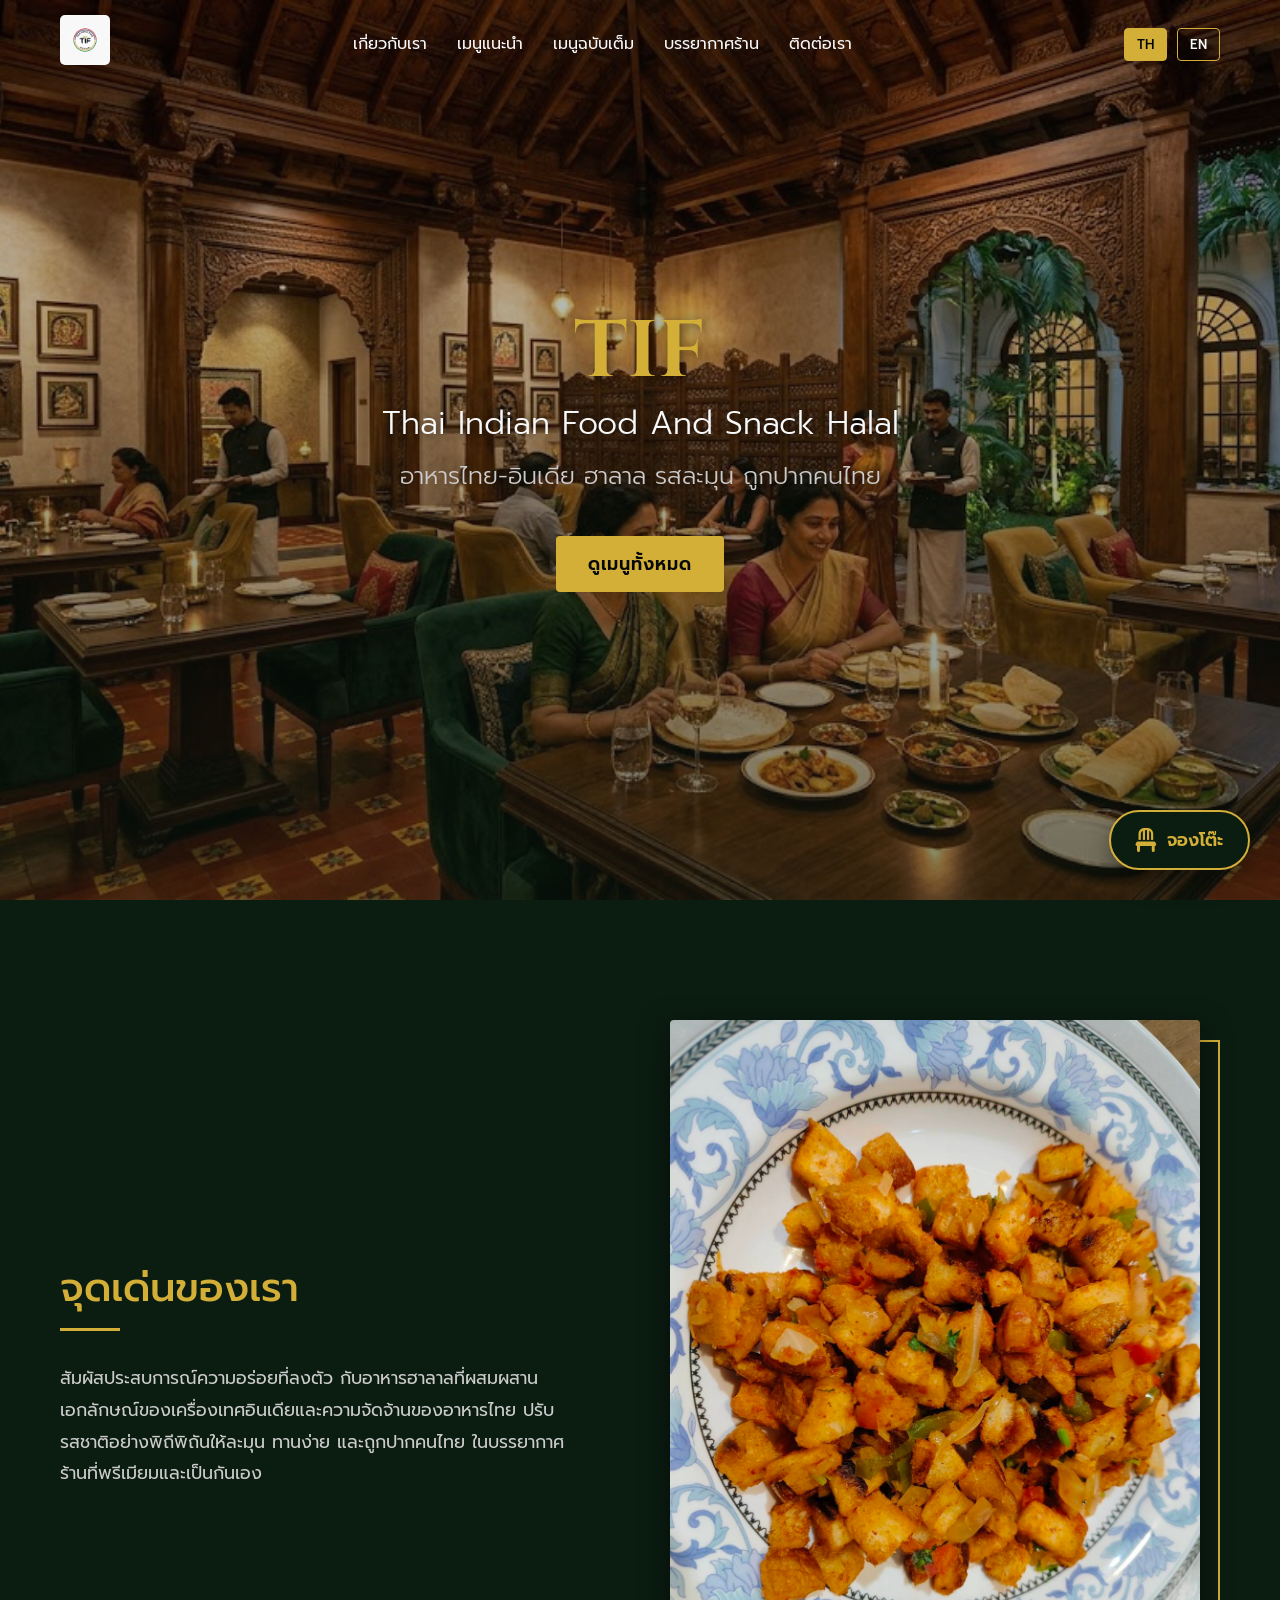
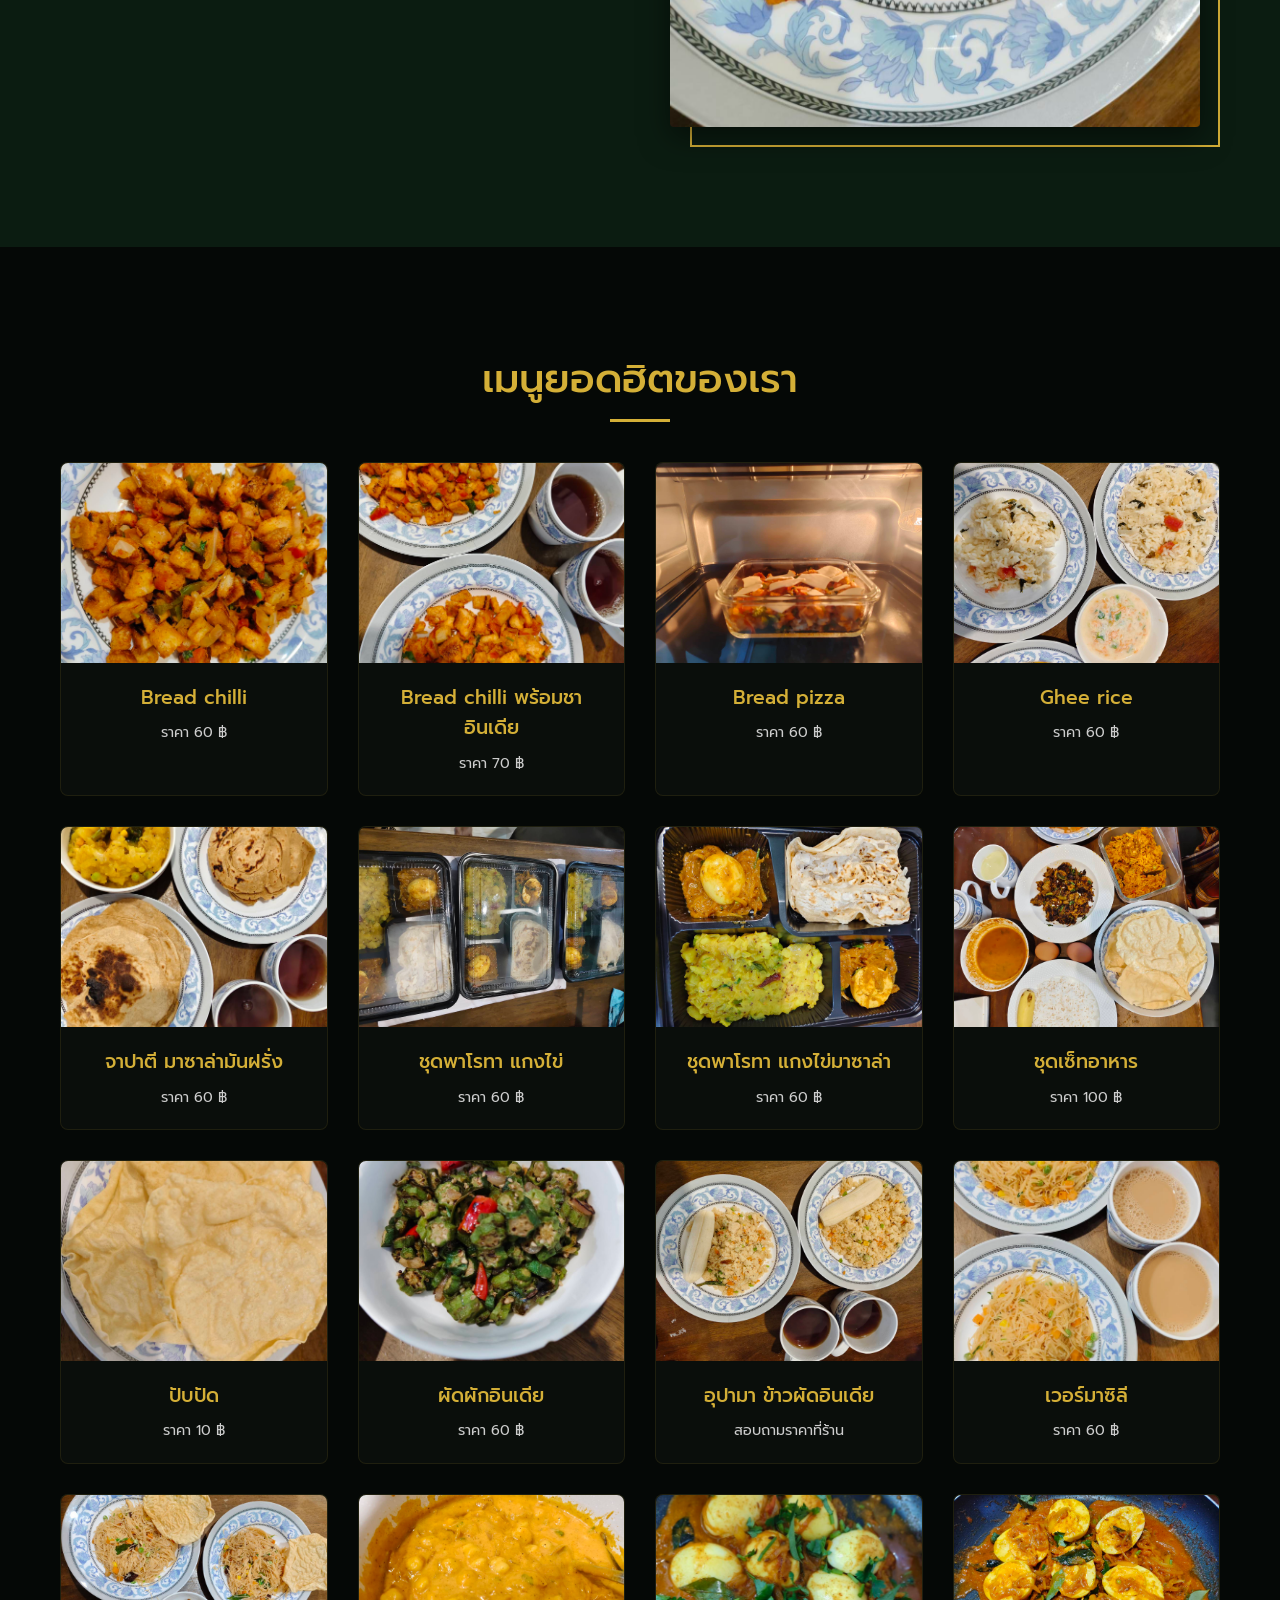
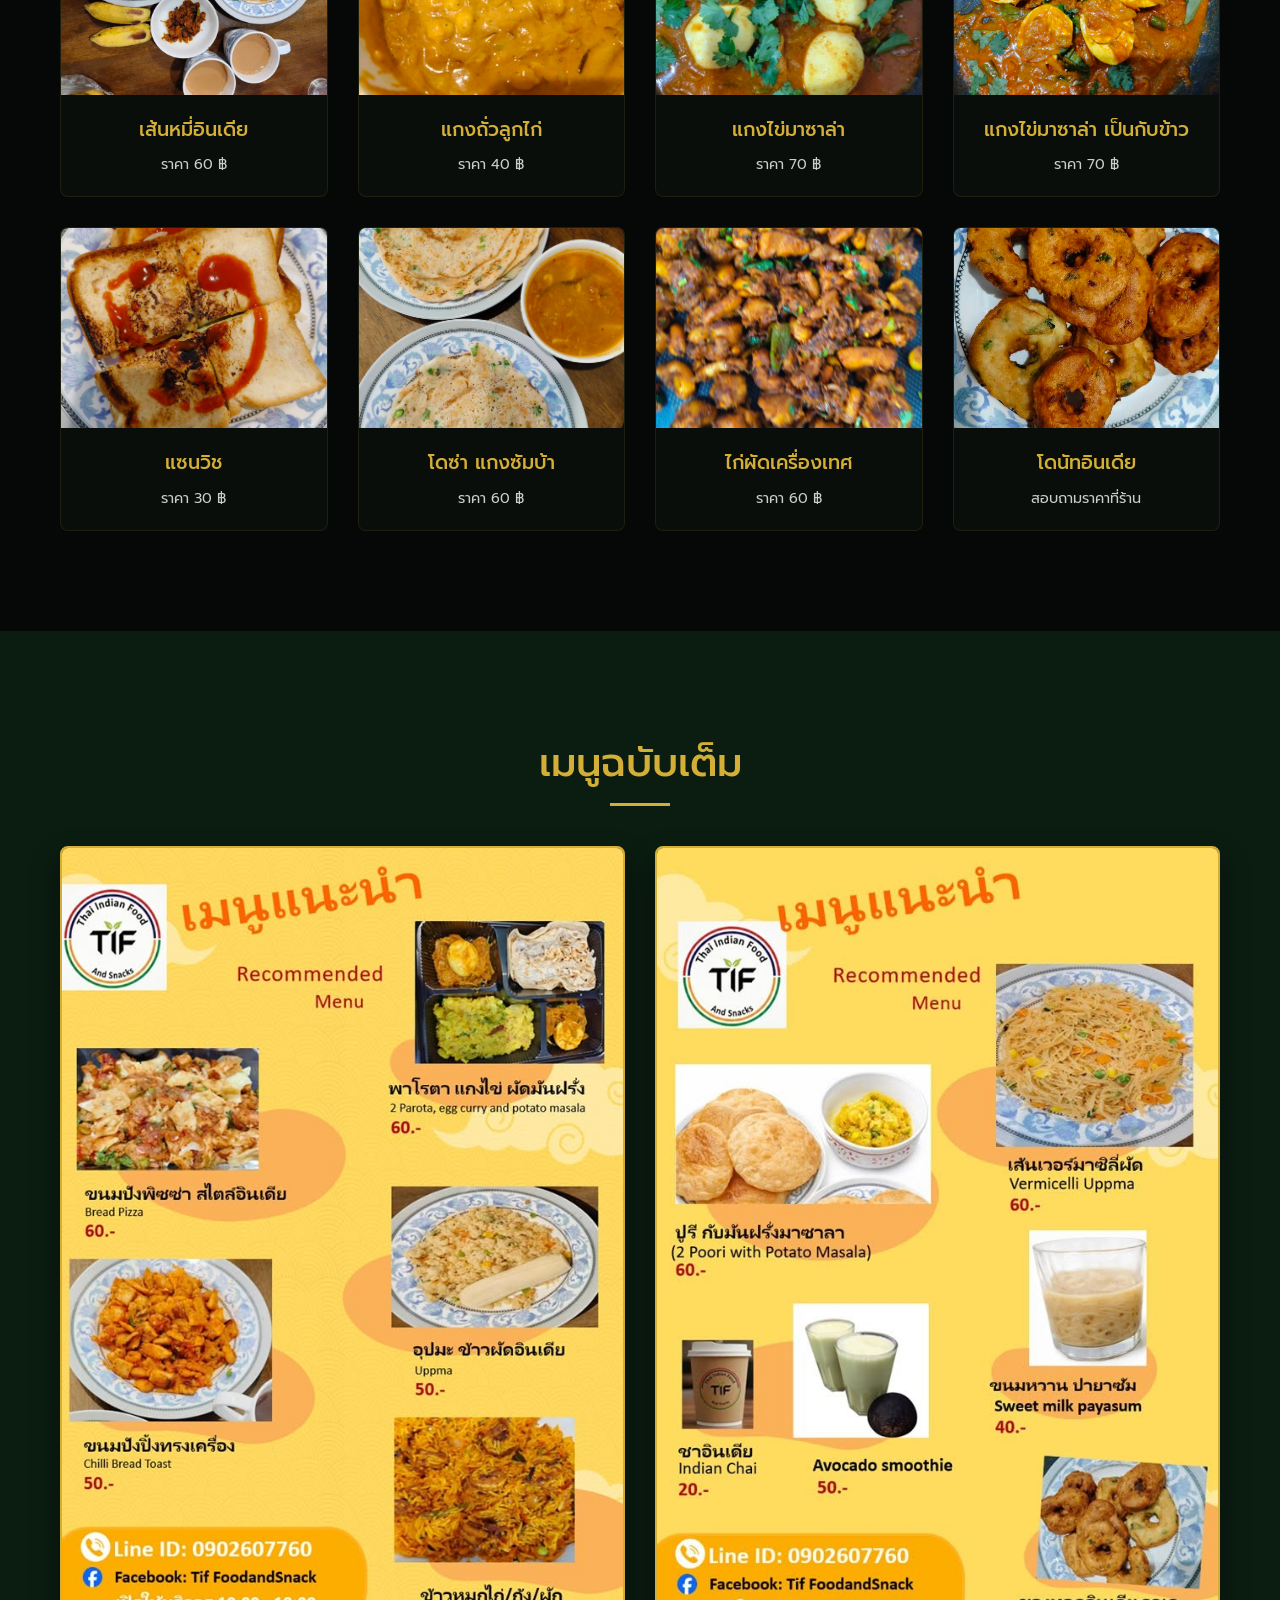
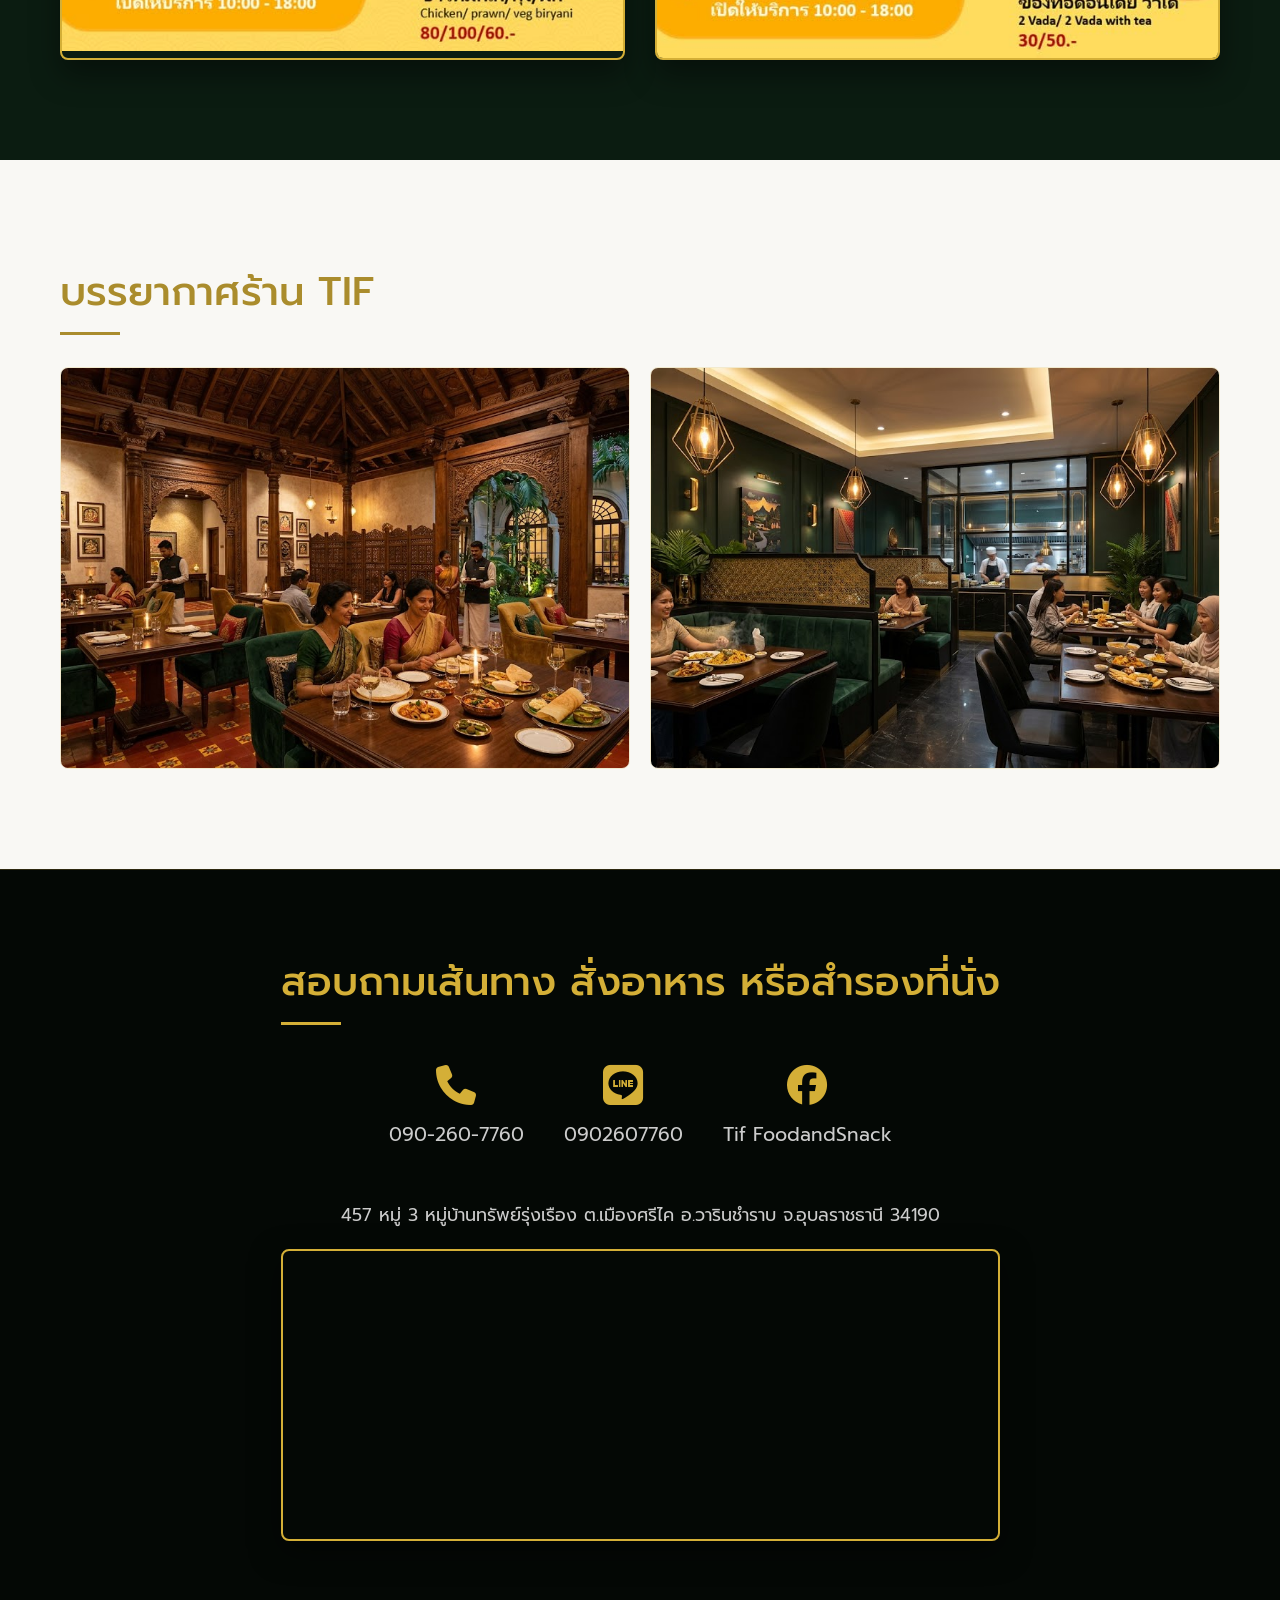
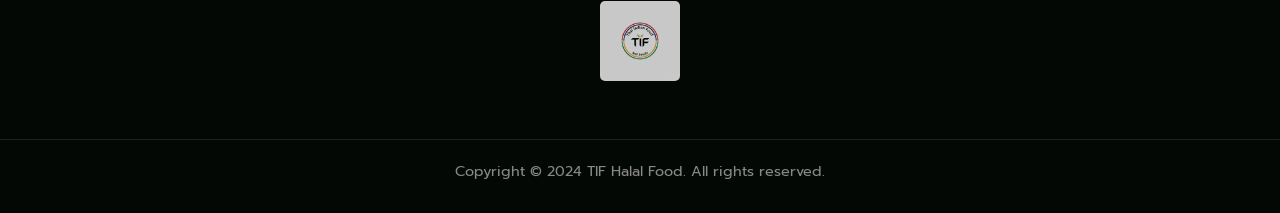
<file: index.html>
<!DOCTYPE html>
<html lang="th">
<head>
    <meta charset="UTF-8">
    <meta name="viewport" content="width=device-width, initial-scale=1.0">
    <title>TIF - Thai Indian Food And Snack Halal</title>
    <meta name="description" content="อาหารไทย-อินเดีย ฮาลาล รสละมุน ถูกปากคนไทย สัมผัสประสบการณ์ความอร่อยที่ลงตัวในบรรยากาศร้านที่พรีเมียม">
    <link rel="preconnect" href="https://fonts.googleapis.com">
    <link rel="preconnect" href="https://fonts.gstatic.com" crossorigin>
    <link href="https://fonts.googleapis.com/css2?family=Cinzel:wght@500;700&family=Prompt:wght@300;400;500;600&display=swap" rel="stylesheet">
    <link rel="stylesheet" href="https://cdnjs.cloudflare.com/ajax/libs/font-awesome/6.4.0/css/all.min.css">
    <link rel="stylesheet" href="style.css">
</head>
<body>
    <!-- Navbar -->
    <nav class="navbar">
        <div class="container nav-container">
            <a href="#" class="logo">
                <img src="LOGO.jpg" alt="TIF Logo">
            </a>
            <ul class="nav-links">
                <li><a href="#about" data-th="เกี่ยวกับเรา" data-en="About Us">เกี่ยวกับเรา</a></li>
                <li><a href="#recommended-menu" data-th="เมนูแนะนำ" data-en="Our Menus">เมนูแนะนำ</a></li>
                <li><a href="#full-menu" data-th="เมนูฉบับเต็ม" data-en="Full Menu">เมนูฉบับเต็ม</a></li>
                <li><a href="#atmosphere" data-th="บรรยากาศร้าน" data-en="Atmosphere">บรรยากาศร้าน</a></li>
                <li><a href="#contact" data-th="ติดต่อเรา" data-en="Contact Us">ติดต่อเรา</a></li>
            </ul>
            <div class="lang-switch">
                <button id="btn-th" class="active" onclick="switchLang('th')">TH</button>
                <button id="btn-en" onclick="switchLang('en')">EN</button>
            </div>
        </div>
    </nav>

    <!-- Section 1: Hero Banner -->
    <header class="hero" id="home">
        <div class="hero-overlay"></div>
        <div class="container hero-content">
            <h1 class="headline">TIF<br><span data-th="Thai Indian Food And Snack Halal" data-en="Thai Indian Food And Snack Halal">Thai Indian Food And Snack Halal</span></h1>
            <p class="sub-headline" data-th="อาหารไทย-อินเดีย ฮาลาล รสละมุน ถูกปากคนไทย" data-en="Halal Thai-Indian Cuisine, perfectly blended for the Thai palate">อาหารไทย-อินเดีย ฮาลาล รสละมุน ถูกปากคนไทย</p>
            <a href="#recommended-menu" class="cta-button" data-th="ดูเมนูทั้งหมด" data-en="View All Menus">ดูเมนูทั้งหมด</a>
        </div>
    </header>

    <!-- Section 2: About Us -->
    <section class="about" id="about">
        <div class="container about-container">
            <div class="about-text">
                <h2 class="section-title" data-th="จุดเด่นของเรา" data-en="Our Highlights">จุดเด่นของเรา</h2>
                <div class="title-separator"></div>
                <p data-th="สัมผัสประสบการณ์ความอร่อยที่ลงตัว กับอาหารฮาลาลที่ผสมผสานเอกลักษณ์ของเครื่องเทศอินเดียและความจัดจ้านของอาหารไทย ปรับรสชาติอย่างพิถีพิถันให้ละมุน ทานง่าย และถูกปากคนไทย ในบรรยากาศร้านที่พรีเมียมและเป็นกันเอง" data-en="Experience the perfect balance of flavors with our Halal cuisine that blends the unique spices of India with the bold tastes of Thailand. Meticulously adjusted for a smooth, easy-to-eat taste that pleases the Thai palate, all within a premium and friendly atmosphere.">สัมผัสประสบการณ์ความอร่อยที่ลงตัว กับอาหารฮาลาลที่ผสมผสานเอกลักษณ์ของเครื่องเทศอินเดียและความจัดจ้านของอาหารไทย ปรับรสชาติอย่างพิถีพิถันให้ละมุน ทานง่าย และถูกปากคนไทย ในบรรยากาศร้านที่พรีเมียมและเป็นกันเอง</p>
            </div>
            <div class="about-image-wrapper">
                <img src="เมนูอาหาร/Bread chilli 60 บาท.jpg" alt="TIF Signature Dish" class="about-image">
                <div class="gold-border"></div>
            </div>
        </div>
    </section>

    <!-- Section 3: Recommended Menu -->
    <section class="menu" id="recommended-menu">
        <div class="container">
            <h2 class="section-title center" data-th="เมนูยอดฮิตของเรา" data-en="Our Popular Menus">เมนูยอดฮิตของเรา</h2>
            <div class="title-separator center-sep"></div>
            
            <div class="menu-grid">
                <div class="menu-item"><div class="menu-img-wrapper"><img src="เมนูอาหาร/Bread chilli 60 บาท.jpg" alt="Bread chilli"></div><div class="menu-info"><h3 class="menu-name" data-th="Bread chilli" data-en="Bread chilli">Bread chilli</h3><p class="menu-desc" data-th="ราคา 60 ฿" data-en="Price 60 ฿">ราคา 60 ฿</p></div></div>
                <div class="menu-item"><div class="menu-img-wrapper"><img src="เมนูอาหาร/Bread chilli พร้อมชาอินเดีย 70 บาท.jpg" alt="Bread chilli พร้อมชาอินเดีย"></div><div class="menu-info"><h3 class="menu-name" data-th="Bread chilli พร้อมชาอินเดีย" data-en="Bread chilli with Indian Tea">Bread chilli พร้อมชาอินเดีย</h3><p class="menu-desc" data-th="ราคา 70 ฿" data-en="Price 70 ฿">ราคา 70 ฿</p></div></div>
                <div class="menu-item"><div class="menu-img-wrapper"><img src="เมนูอาหาร/Bread pizza 60 บาท.jpg" alt="Bread pizza"></div><div class="menu-info"><h3 class="menu-name" data-th="Bread pizza" data-en="Bread pizza">Bread pizza</h3><p class="menu-desc" data-th="ราคา 60 ฿" data-en="Price 60 ฿">ราคา 60 ฿</p></div></div>
                <div class="menu-item"><div class="menu-img-wrapper"><img src="เมนูอาหาร/Ghee rice 60 บาท.jpg" alt="Ghee rice"></div><div class="menu-info"><h3 class="menu-name" data-th="Ghee rice" data-en="Ghee rice">Ghee rice</h3><p class="menu-desc" data-th="ราคา 60 ฿" data-en="Price 60 ฿">ราคา 60 ฿</p></div></div>
                <div class="menu-item"><div class="menu-img-wrapper"><img src="เมนูอาหาร/จาปาตี มาซาล่ามันฝรั่ง 60 บาท.jpg" alt="จาปาตี มาซาล่ามันฝรั่ง"></div><div class="menu-info"><h3 class="menu-name" data-th="จาปาตี มาซาล่ามันฝรั่ง" data-en="Chapati Potato Masala">จาปาตี มาซาล่ามันฝรั่ง</h3><p class="menu-desc" data-th="ราคา 60 ฿" data-en="Price 60 ฿">ราคา 60 ฿</p></div></div>
                <div class="menu-item"><div class="menu-img-wrapper"><img src="เมนูอาหาร/ชุดพาโรทา แกงไข่ 60 บาท.jpg" alt="ชุดพาโรทา แกงไข่"></div><div class="menu-info"><h3 class="menu-name" data-th="ชุดพาโรทา แกงไข่" data-en="Parotha Set with Egg Curry">ชุดพาโรทา แกงไข่</h3><p class="menu-desc" data-th="ราคา 60 ฿" data-en="Price 60 ฿">ราคา 60 ฿</p></div></div>
                <div class="menu-item"><div class="menu-img-wrapper"><img src="เมนูอาหาร/ชุดพาโรทา แกงไข่มาซาล่า 60 บาท.jpg" alt="ชุดพาโรทา แกงไข่มาซาล่า"></div><div class="menu-info"><h3 class="menu-name" data-th="ชุดพาโรทา แกงไข่มาซาล่า" data-en="Parotha Set with Egg Masala">ชุดพาโรทา แกงไข่มาซาล่า</h3><p class="menu-desc" data-th="ราคา 60 ฿" data-en="Price 60 ฿">ราคา 60 ฿</p></div></div>
                <div class="menu-item"><div class="menu-img-wrapper"><img src="เมนูอาหาร/ชุดเซ็ทอาหาร 100.jpg" alt="ชุดเซ็ทอาหาร"></div><div class="menu-info"><h3 class="menu-name" data-th="ชุดเซ็ทอาหาร" data-en="Food Set 100">ชุดเซ็ทอาหาร</h3><p class="menu-desc" data-th="ราคา 100 ฿" data-en="Price 100 ฿">ราคา 100 ฿</p></div></div>
                <div class="menu-item"><div class="menu-img-wrapper"><img src="เมนูอาหาร/ปับปัด 10 บาท.jpg" alt="ปับปัด"></div><div class="menu-info"><h3 class="menu-name" data-th="ปับปัด" data-en="Papad">ปับปัด</h3><p class="menu-desc" data-th="ราคา 10 ฿" data-en="Price 10 ฿">ราคา 10 ฿</p></div></div>
                <div class="menu-item"><div class="menu-img-wrapper"><img src="เมนูอาหาร/ผัดผักอินเดีย 60 บาท.jpg" alt="ผัดผักอินเดีย"></div><div class="menu-info"><h3 class="menu-name" data-th="ผัดผักอินเดีย" data-en="Indian Stir-fried Vegetables">ผัดผักอินเดีย</h3><p class="menu-desc" data-th="ราคา 60 ฿" data-en="Price 60 ฿">ราคา 60 ฿</p></div></div>
                <div class="menu-item"><div class="menu-img-wrapper"><img src="เมนูอาหาร/อุปามา ข้าวผัดอินเดีย.jpg" alt="อุปามา ข้าวผัดอินเดีย"></div><div class="menu-info"><h3 class="menu-name" data-th="อุปามา ข้าวผัดอินเดีย" data-en="Upma Indian Fried Rice">อุปามา ข้าวผัดอินเดีย</h3><p class="menu-desc" data-th="สอบถามราคาที่ร้าน" data-en="Ask for price">สอบถามราคาที่ร้าน</p></div></div>
                <div class="menu-item"><div class="menu-img-wrapper"><img src="เมนูอาหาร/เวอร์มาซิลี 60.jpg" alt="เวอร์มาซิลี"></div><div class="menu-info"><h3 class="menu-name" data-th="เวอร์มาซิลี" data-en="Vermicelli">เวอร์มาซิลี</h3><p class="menu-desc" data-th="ราคา 60 ฿" data-en="Price 60 ฿">ราคา 60 ฿</p></div></div>
                <div class="menu-item"><div class="menu-img-wrapper"><img src="เมนูอาหาร/เส้นหมี่อินเดีย 60 บาท.jpg" alt="เส้นหมี่อินเดีย"></div><div class="menu-info"><h3 class="menu-name" data-th="เส้นหมี่อินเดีย" data-en="Indian Rice Noodles">เส้นหมี่อินเดีย</h3><p class="menu-desc" data-th="ราคา 60 ฿" data-en="Price 60 ฿">ราคา 60 ฿</p></div></div>
                <div class="menu-item"><div class="menu-img-wrapper"><img src="เมนูอาหาร/แกงถั่วลูกไก่ 40 บาท.jpg" alt="แกงถั่วลูกไก่"></div><div class="menu-info"><h3 class="menu-name" data-th="แกงถั่วลูกไก่" data-en="Chickpea Curry">แกงถั่วลูกไก่</h3><p class="menu-desc" data-th="ราคา 40 ฿" data-en="Price 40 ฿">ราคา 40 ฿</p></div></div>
                <div class="menu-item"><div class="menu-img-wrapper"><img src="เมนูอาหาร/แกงไข่มาซาล่า 70 บาท.jpg" alt="แกงไข่มาซาล่า"></div><div class="menu-info"><h3 class="menu-name" data-th="แกงไข่มาซาล่า" data-en="Egg Masala">แกงไข่มาซาล่า</h3><p class="menu-desc" data-th="ราคา 70 ฿" data-en="Price 70 ฿">ราคา 70 ฿</p></div></div>
                <div class="menu-item"><div class="menu-img-wrapper"><img src="เมนูอาหาร/แกงไข่มาซาล่า เป็นกับข้าว 70 บาท.jpg" alt="แกงไข่มาซาล่า เป็นกับข้าว"></div><div class="menu-info"><h3 class="menu-name" data-th="แกงไข่มาซาล่า เป็นกับข้าว" data-en="Egg Masala (Side Dish)">แกงไข่มาซาล่า เป็นกับข้าว</h3><p class="menu-desc" data-th="ราคา 70 ฿" data-en="Price 70 ฿">ราคา 70 ฿</p></div></div>
                <div class="menu-item"><div class="menu-img-wrapper"><img src="เมนูอาหาร/แซนวิช 30 บาท.jpg" alt="แซนวิช"></div><div class="menu-info"><h3 class="menu-name" data-th="แซนวิช" data-en="Sandwich">แซนวิช</h3><p class="menu-desc" data-th="ราคา 30 ฿" data-en="Price 30 ฿">ราคา 30 ฿</p></div></div>
                <div class="menu-item"><div class="menu-img-wrapper"><img src="เมนูอาหาร/โดซ่า แกงซัมบ้า 60 บาท.jpg" alt="โดซ่า แกงซัมบ้า"></div><div class="menu-info"><h3 class="menu-name" data-th="โดซ่า แกงซัมบ้า" data-en="Dosa Sambar">โดซ่า แกงซัมบ้า</h3><p class="menu-desc" data-th="ราคา 60 ฿" data-en="Price 60 ฿">ราคา 60 ฿</p></div></div>
                <div class="menu-item"><div class="menu-img-wrapper"><img src="เมนูอาหาร/ไก่ผัดเครื่องเทศ 60 บาท.jpg" alt="ไก่ผัดเครื่องเทศ"></div><div class="menu-info"><h3 class="menu-name" data-th="ไก่ผัดเครื่องเทศ" data-en="Spicy Stir-fried Chicken">ไก่ผัดเครื่องเทศ</h3><p class="menu-desc" data-th="ราคา 60 ฿" data-en="Price 60 ฿">ราคา 60 ฿</p></div></div>
                <div class="menu-item"><div class="menu-img-wrapper"><img src="เมนูอาหาร/โดนัทอินเดีย.jpg" alt="โดนัทอินเดีย"></div><div class="menu-info"><h3 class="menu-name" data-th="โดนัทอินเดีย" data-en="Indian Donut">โดนัทอินเดีย</h3><p class="menu-desc" data-th="สอบถามราคาที่ร้าน" data-en="Ask for price">สอบถามราคาที่ร้าน</p></div></div>
            </div>
        </div>
    </section>

    <!-- Section 3.5: Full Menu Pages -->
    <section class="full-menu" id="full-menu" style="padding: 100px 0; background-color: var(--dark-green);">
        <div class="container">
            <h2 class="section-title center" data-th="เมนูฉบับเต็ม" data-en="Full Menu">เมนูฉบับเต็ม</h2>
            <div class="title-separator center-sep"></div>
            
            <div class="gallery" style="margin-top: 40px; display: grid; grid-template-columns: repeat(auto-fit, minmax(300px, 1fr)); gap: 30px;">
                <div class="gallery-item large" style="border-radius: 8px; overflow: hidden; box-shadow: 0 15px 30px rgba(0,0,0,0.4); border: 2px solid var(--gold);">
                    <img src="เมนูอาหาร/เมนูหน้า 1.jpg" alt="Menu Page 1" style="width: 100%; height: auto; display: block;">
                </div>
                <div class="gallery-item large" style="border-radius: 8px; overflow: hidden; box-shadow: 0 15px 30px rgba(0,0,0,0.4); border: 2px solid var(--gold);">
                    <img src="เมนูอาหาร/เมนูหน้า 2.jpg" alt="Menu Page 2" style="width: 100%; height: auto; display: block;">
                </div>
            </div>
        </div>
    </section>

    <!-- Section 4: Vibe & Atmosphere -->
    <section class="atmosphere" id="atmosphere">
        <div class="container">
            <h2 class="section-title" data-th="บรรยากาศร้าน TIF" data-en="TIF Atmosphere">บรรยากาศร้าน TIF</h2>
            <div class="title-separator"></div>
            
            <div class="gallery">
                <div class="gallery-item large">
                    <img src="บรรยากาศร้าน/bb74cbf7-3cf3-4d37-b6d0-f11e3adaee98.jpeg" alt="TIF Atmosphere">
                </div>
                <div class="gallery-item large">
                    <img src="บรรยากาศร้าน/e9f5ef8e-26e0-4603-b6d1-51b7d54a6b9b.jpeg" alt="TIF Atmosphere">
                </div>
            </div>
        </div>
    </section>

    <!-- Section 5: Contact Us & Footer -->
    <footer class="contact-footer" id="contact">
        <div class="container footer-container">
            <div class="footer-content">
                <h2 class="section-title" data-th="สอบถามเส้นทาง สั่งอาหาร หรือสำรองที่นั่ง" data-en="For directions, ordering, or reservations">สอบถามเส้นทาง สั่งอาหาร หรือสำรองที่นั่ง</h2>
                <div class="title-separator center-sep" style="margin-left: 0; margin-right: 0;"></div>
                
                <div class="contact-info">
                    <a href="tel:0902607760" class="contact-item">
                        <i class="fa-solid fa-phone"></i>
                        <span>090-260-7760</span>
                    </a>
                    <a href="https://line.me/ti/p/~0902607760" target="_blank" class="contact-item">
                        <i class="fa-brands fa-line"></i>
                        <span>0902607760</span>
                    </a>
                    <a href="https://www.facebook.com/share/1BJpetgB6M/" target="_blank" class="contact-item">
                        <i class="fa-brands fa-facebook"></i>
                        <span>Tif FoodandSnack</span>
                    </a>
                </div>

                <div class="address-map" style="margin-top: 50px; text-align: center; width: 100%;">
                    <p style="color: var(--gray); font-size: 1.1rem; margin-bottom: 20px; line-height: 1.6;" data-th="457 หมู่ 3 หมู่บ้านทรัพย์รุ่งเรือง ต.เมืองศรีไค อ.วารินชำราบ จ.อุบลราชธานี 34190" data-en="457 Moo 3, Sap Rung Rueang Village, Mueang Si Khai, Warin Chamrap, Ubon Ratchathani 34190">
                        <i class="fa-solid fa-location-dot" style="color: var(--gold); margin-right: 10px;"></i>
                        457 หมู่ 3 หมู่บ้านทรัพย์รุ่งเรือง ต.เมืองศรีไค อ.วารินชำราบ จ.อุบลราชธานี 34190
                    </p>
                    <div class="map-responsive" style="overflow:hidden; padding-bottom:40%; position:relative; height:0; border: 2px solid var(--gold); border-radius: 8px; width: 100%; max-width: 800px; margin: 0 auto; box-shadow: 0 10px 30px rgba(0,0,0,0.5);">
                        <iframe src="https://maps.google.com/maps?q=457%20หมู่%203%20หมู่บ้านทรัพย์รุ่งเรือง%20ต.เมืองศรีไค%20อ.วารินชำราบ%20จ.อุบลราชธานี%2034190&t=&z=15&ie=UTF8&iwloc=&output=embed" width="100%" height="100%" style="left:0; top:0; height:100%; width:100%; position:absolute; border:0;" allowfullscreen="" loading="lazy" referrerpolicy="no-referrer-when-downgrade"></iframe>
                    </div>
                </div>
            </div>
            <div class="footer-logo">
                <img src="LOGO.jpg" alt="TIF Logo">
            </div>
        </div>
        <div class="copyright">
            <p>Copyright &copy; 2024 TIF Halal Food. All rights reserved.</p>
        </div>
    </footer>

    <!-- Floating Action Buttons -->
    <div class="floating-actions">
        <button id="openBookingBtn" class="floating-btn btn-book">
            <i class="fa-solid fa-chair"></i>
            <span data-th="จองโต๊ะ" data-en="Book Table">จองโต๊ะ</span>
        </button>
    </div>

    <!-- Booking Modal -->
    <div class="modal-overlay" id="bookingModal">
        <div class="modal-content">
            <button class="close-modal" id="closeBookingBtn"><i class="fa-solid fa-xmark"></i></button>
            <h2 class="modal-title" style="color: var(--gold); font-family: var(--font-heading); margin-bottom: 5px;" data-th="จองโต๊ะ" data-en="Book a Table">จองโต๊ะ</h2>
            <p class="modal-desc" style="color: var(--gray); margin-bottom: 20px;" data-th="กรุณากรอกข้อมูลเพื่อสำรองที่นั่ง" data-en="Please fill out your details to reserve.">กรุณากรอกข้อมูลเพื่อสำรองที่นั่ง</p>
            
            <form id="bookingForm" class="booking-form">
                <div class="form-group">
                    <label data-th="ชื่อ-นามสกุล" data-en="Full Name">ชื่อ-นามสกุล</label>
                    <input type="text" required>
                </div>
                <div class="form-group">
                    <label data-th="เบอร์โทรศัพท์" data-en="Phone Number">เบอร์โทรศัพท์</label>
                    <input type="tel" required>
                </div>
                <div class="form-row">
                    <div class="form-group">
                        <label data-th="วันที่" data-en="Date">วันที่</label>
                        <input type="date" required>
                    </div>
                    <div class="form-group">
                        <label data-th="เวลา" data-en="Time">เวลา</label>
                        <input type="time" required>
                    </div>
                </div>
                <div class="form-group">
                    <label data-th="จำนวนคน" data-en="Guests">จำนวนคน</label>
                    <select required>
                        <option value="1" data-th="1 ท่าน" data-en="1 Person">1 ท่าน</option>
                        <option value="2" selected data-th="2 ท่าน" data-en="2 People">2 ท่าน</option>
                        <option value="3" data-th="3 ท่าน" data-en="3 People">3 ท่าน</option>
                        <option value="4" data-th="4 ท่าน" data-en="4 People">4 ท่าน</option>
                        <option value="5+" data-th="5 ท่านขึ้นไป" data-en="5+ People">5 ท่านขึ้นไป</option>
                    </select>
                </div>
                <button type="submit" class="submit-btn" style="margin-top: 15px; width: 100%;" data-th="ยืนยันการจอง" data-en="Confirm Booking">ยืนยันการจอง</button>
            </form>
        </div>
    </div>

    <script>
        // Smooth scrolling for anchor links
        document.querySelectorAll('a[href^="#"]').forEach(anchor => {
            anchor.addEventListener('click', function (e) {
                e.preventDefault();
                document.querySelector(this.getAttribute('href')).scrollIntoView({
                    behavior: 'smooth'
                });
            });
        });

        // Navbar solid color on scroll
        window.addEventListener('scroll', () => {
            const nav = document.querySelector('.navbar');
            if (window.scrollY > 50) {
                nav.classList.add('scrolled');
            } else {
                nav.classList.remove('scrolled');
            }
        });

        // Language Switcher Logic
        function switchLang(lang) {
            document.querySelectorAll('[data-' + lang + ']').forEach(el => {
                el.textContent = el.getAttribute('data-' + lang);
            });
            document.querySelectorAll('.lang-switch button').forEach(btn => btn.classList.remove('active'));
            document.getElementById('btn-' + lang).classList.add('active');
            localStorage.setItem('tif-lang', lang);
        }

        // Initialize language
        const savedLang = localStorage.getItem('tif-lang') || 'th';
        switchLang(savedLang);

        // Booking Modal Logic
        const bookingModal = document.getElementById('bookingModal');
        const openBookingBtn = document.getElementById('openBookingBtn');
        const closeBookingBtn = document.getElementById('closeBookingBtn');
        const bookingForm = document.getElementById('bookingForm');

        openBookingBtn.addEventListener('click', () => {
            bookingModal.classList.add('active');
        });

        closeBookingBtn.addEventListener('click', () => {
            bookingModal.classList.remove('active');
        });

        bookingModal.addEventListener('click', (e) => {
            if (e.target === bookingModal) {
                bookingModal.classList.remove('active');
            }
        });

        bookingForm.addEventListener('submit', (e) => {
            e.preventDefault();
            const successMsg = savedLang === 'en' ? '🎉 Booking Successful! We will contact you shortly.' : '🎉 ทำการจองสำเร็จ! ทางร้านจะติดต่อกลับเพื่อยืนยันเร็วๆนี้';
            alert(successMsg);
            bookingForm.reset();
            bookingModal.classList.remove('active');
        });
    </script>
</body>
</html>
</file>
<file: style.css>
:root {
    --dark-green: #0b1c11; /* Very dark green */
    --black: #050806;
    --gold: #d4af37;
    --gold-light: #f3e5ab;
    --gold-dark: #aa8c2c;
    --white: #f8f9fa;
    --gray: #cccccc;
    --font-heading-en: 'Cinzel', serif;
    --font-body: 'Prompt', sans-serif;
    --transition: all 0.3s ease;
}

* {
    margin: 0;
    padding: 0;
    box-sizing: border-box;
}

html {
    scroll-behavior: smooth;
}

body {
    font-family: var(--font-body);
    background-color: var(--black);
    color: var(--white);
    line-height: 1.6;
    overflow-x: hidden;
}

h1, h2, h3, h4, h5, h6 {
    font-weight: 500;
}

a {
    text-decoration: none;
    color: var(--white);
    transition: var(--transition);
}

.container {
    max-width: 1200px;
    margin: 0 auto;
    padding: 0 20px;
}

/* Typography & Titles */
.section-title {
    font-size: 2.5rem;
    color: var(--gold);
    margin-bottom: 0.5rem;
    display: inline-block;
}

.section-title.center {
    display: block;
    text-align: center;
}

.subtitle {
    font-family: var(--font-heading-en);
    font-size: 1.5rem;
    color: var(--white);
    opacity: 0.8;
    display: block;
    margin-top: 5px;
}

.title-separator {
    height: 3px;
    width: 60px;
    background-color: var(--gold);
    margin-bottom: 2rem;
}

.title-separator.center-sep {
    margin: 0 auto 2.5rem auto;
}

/* Buttons */
.cta-button {
    display: inline-block;
    padding: 12px 30px;
    background-color: var(--gold);
    color: var(--black);
    font-weight: 600;
    font-size: 1.1rem;
    border-radius: 4px;
    text-transform: uppercase;
    letter-spacing: 1px;
    border: 2px solid var(--gold);
    transition: var(--transition);
}

.cta-button:hover {
    background-color: transparent;
    color: var(--gold);
}

/* Navbar */
.navbar {
    position: fixed;
    top: 0;
    width: 100%;
    z-index: 1000;
    padding: 15px 0;
    transition: var(--transition);
}

.navbar.scrolled {
    background-color: rgba(11, 28, 17, 0.95);
    box-shadow: 0 2px 10px rgba(0, 0, 0, 0.5);
    backdrop-filter: blur(5px);
}

.nav-container {
    display: flex;
    justify-content: space-between;
    align-items: center;
}

.logo img {
    height: 50px;
    border-radius: 5px;
}

.nav-links {
    list-style: none;
    display: flex;
    gap: 30px;
}

.nav-links li a {
    font-size: 1rem;
    font-weight: 400;
    text-transform: uppercase;
    position: relative;
}

.nav-links li a::after {
    content: '';
    position: absolute;
    width: 0;
    height: 2px;
    bottom: -5px;
    left: 0;
    background-color: var(--gold);
    transition: var(--transition);
}

.nav-links li a:hover {
    color: var(--gold);
}

.nav-links li a:hover::after {
    width: 100%;
}

/* Hero Section */
.hero {
    position: relative;
    height: 100vh;
    min-height: 600px;
    display: flex;
    align-items: center;
    justify-content: center;
    background: url('บรรยากาศร้าน/bb74cbf7-3cf3-4d37-b6d0-f11e3adaee98.jpeg') center center/cover no-repeat;
    text-align: center;
}

.hero-overlay {
    position: absolute;
    top: 0;
    left: 0;
    width: 100%;
    height: 100%;
    background: linear-gradient(to bottom, rgba(5, 8, 6, 0.2) 0%, rgba(11, 28, 17, 0.5) 100%);
    z-index: 1;
}

.hero-content {
    position: relative;
    z-index: 2;
    max-width: 800px;
    padding: 0 20px;
}

.headline {
    font-family: var(--font-heading-en);
    font-size: 5rem;
    font-weight: 700;
    color: var(--gold);
    margin-bottom: 1rem;
    line-height: 1.1;
    text-shadow: 2px 2px 10px rgba(0,0,0,0.5);
}

.headline span {
    font-family: var(--font-body);
    font-size: 2rem;
    font-weight: 300;
    color: var(--white);
    display: block;
    margin-top: 10px;
}

.sub-headline {
    font-size: 1.5rem;
    color: var(--gray);
    margin-bottom: 40px;
    font-weight: 300;
}

/* About Section */
.about {
    padding: 100px 0;
    background-color: var(--dark-green);
    position: relative;
}

.about-container {
    display: flex;
    align-items: center;
    gap: 60px;
}

.about-text {
    flex: 1;
}

.about-text p {
    font-size: 1.1rem;
    color: var(--gray);
    line-height: 1.8;
}

.about-image-wrapper {
    flex: 1;
    position: relative;
    padding: 20px;
}

.about-image {
    width: 100%;
    border-radius: 4px;
    display: block;
    position: relative;
    z-index: 2;
    box-shadow: 0 10px 30px rgba(0,0,0,0.5);
}

.gold-border {
    position: absolute;
    top: 0;
    left: 0;
    width: calc(100% - 40px);
    height: calc(100% - 40px);
    border: 2px solid var(--gold);
    z-index: 1;
    transform: translate(40px, 40px);
}

/* Menu Section */
.menu {
    padding: 100px 0;
    background-color: var(--black);
}

.menu-grid {
    display: grid;
    grid-template-columns: repeat(auto-fill, minmax(250px, 1fr));
    gap: 30px;
}

.menu-item {
    background-color: #0a0e0b;
    border-radius: 8px;
    overflow: hidden;
    transition: var(--transition);
    border: 1px solid rgba(212, 175, 55, 0.1);
}

.menu-item:hover {
    transform: translateY(-10px);
    box-shadow: 0 15px 30px rgba(0, 0, 0, 0.8);
    border-color: rgba(212, 175, 55, 0.5);
}

.menu-img-wrapper {
    height: 200px;
    overflow: hidden;
}

.menu-img-wrapper img {
    width: 100%;
    height: 100%;
    object-fit: cover;
    transition: transform 0.5s ease;
}

.menu-item:hover .menu-img-wrapper img {
    transform: scale(1.1);
}

.menu-info {
    padding: 20px;
    text-align: center;
}

.menu-name {
    color: var(--gold);
    font-size: 1.2rem;
    margin-bottom: 8px;
}

.menu-desc {
    color: var(--gray);
    font-size: 0.9rem;
}

/* Atmosphere Section */
.atmosphere {
    padding: 100px 0;
    background-color: #f9f8f4;
}

.atmosphere .section-title {
    color: var(--gold-dark);
}

.atmosphere .title-separator {
    background-color: var(--gold-dark);
}

.gallery {
    display: grid;
    grid-template-columns: repeat(2, 1fr);
    gap: 20px;
}

.gallery-item {
    border-radius: 8px;
    overflow: hidden;
    position: relative;
    border: 1px solid rgba(212, 175, 55, 0.2);
}

.gallery-item img {
    width: 100%;
    height: 400px;
    object-fit: cover;
    display: block;
    transition: transform 0.5s ease;
}

.gallery-item:hover img {
    transform: scale(1.05);
}

/* Footer & Contact */
.contact-footer {
    padding: 80px 0 30px;
    background-color: #040805;
    text-align: center;
    border-top: 1px solid rgba(212, 175, 55, 0.2);
}

.footer-container {
    display: flex;
    flex-direction: column;
    align-items: center;
    margin-bottom: 50px;
}

.contact-info {
    display: flex;
    justify-content: center;
    gap: 40px;
    margin-top: 30px;
    flex-wrap: wrap;
}

.contact-item {
    display: flex;
    flex-direction: column;
    align-items: center;
    gap: 15px;
    font-size: 1.2rem;
}

.contact-item i {
    font-size: 2.5rem;
    color: var(--gold);
    transition: var(--transition);
}

.contact-item:hover i {
    transform: translateY(-5px);
    color: var(--white);
}

.contact-item span {
    color: var(--gray);
    transition: var(--transition);
}

.contact-item:hover span {
    color: var(--gold);
}

.footer-logo {
    margin-top: 60px;
}

.footer-logo img {
    height: 80px;
    border-radius: 5px;
    opacity: 0.8;
}

.copyright {
    border-top: 1px solid rgba(255,255,255,0.1);
    padding-top: 20px;
    color: #888;
    font-size: 0.9rem;
}

/* Language Switcher */
.lang-switch {
    display: flex;
    gap: 10px;
    margin-left: 30px;
}

.lang-switch button {
    background: transparent;
    border: 1px solid var(--gold);
    color: var(--white);
    padding: 5px 12px;
    border-radius: 4px;
    cursor: pointer;
    font-family: var(--font-body);
    font-weight: 500;
    transition: var(--transition);
}

.lang-switch button.active, .lang-switch button:hover {
    background: var(--gold);
    color: var(--black);
}

/* Floating Action Buttons */
.floating-actions {
    position: fixed;
    bottom: 30px;
    right: 30px;
    display: flex;
    flex-direction: column;
    gap: 15px;
    z-index: 999;
}

.floating-btn {
    padding: 15px 25px;
    border-radius: 50px;
    display: flex;
    align-items: center;
    gap: 10px;
    font-family: var(--font-body);
    font-weight: 600;
    font-size: 1.1rem;
    text-decoration: none;
    border: none;
    cursor: pointer;
    box-shadow: 0 10px 25px rgba(0, 0, 0, 0.4);
    transition: var(--transition);
}

.floating-btn i {
    font-size: 1.5rem;
}

.floating-btn:hover {
    transform: translateY(-5px) scale(1.05);
    box-shadow: 0 15px 30px rgba(0, 0, 0, 0.5);
}

.btn-book {
    background-color: var(--dark-green);
    color: var(--gold);
    border: 2px solid var(--gold);
}

.btn-book:hover {
    background-color: var(--gold);
    color: var(--black);
}

.btn-line {
    background-color: #00B900;
    color: white;
}

.btn-line:hover {
    background-color: #009900;
}

/* Modal */
.modal-overlay {
    position: fixed;
    top: 0;
    left: 0;
    width: 100%;
    height: 100%;
    background: rgba(0, 0, 0, 0.8);
    backdrop-filter: blur(5px);
    -webkit-backdrop-filter: blur(5px);
    display: flex;
    align-items: center;
    justify-content: center;
    z-index: 2000;
    opacity: 0;
    visibility: hidden;
    transition: var(--transition);
}

.modal-overlay.active {
    opacity: 1;
    visibility: visible;
}

.modal-content {
    background: #111;
    border: 2px solid var(--gold);
    border-radius: 16px;
    padding: 2.5rem;
    width: 90%;
    max-width: 500px;
    position: relative;
    transform: translateY(20px);
    transition: var(--transition);
    box-shadow: 0 15px 35px rgba(212,175,55,0.2);
}

.modal-overlay.active .modal-content {
    transform: translateY(0);
}

.close-modal {
    position: absolute;
    top: 15px;
    right: 20px;
    background: transparent;
    border: none;
    color: var(--gray);
    font-size: 1.5rem;
    cursor: pointer;
    transition: var(--transition);
}

.close-modal:hover {
    color: var(--gold);
}

.booking-form {
    display: flex;
    flex-direction: column;
    gap: 15px;
}

.form-group {
    display: flex;
    flex-direction: column;
    gap: 5px;
}

.form-row {
    display: flex;
    gap: 15px;
}

.form-row .form-group {
    flex: 1;
}

.booking-form label {
    font-size: 0.9rem;
    color: #fff;
    font-weight: 500;
}

.booking-form input, .booking-form select {
    background: rgba(255, 255, 255, 0.05);
    border: 1px solid var(--gray);
    color: #fff;
    padding: 10px 15px;
    border-radius: 8px;
    font-family: var(--font-body);
    font-size: 1rem;
    transition: var(--transition);
    outline: none;
}

.booking-form input:focus, .booking-form select:focus {
    border-color: var(--gold);
    background: rgba(255, 255, 255, 0.1);
}

.booking-form select option {
    background: #111;
    color: #fff;
}

.submit-btn {
    background: var(--gold);
    color: var(--black);
    border: none;
    padding: 12px 24px;
    border-radius: 8px;
    font-family: var(--font-body);
    font-weight: 600;
    font-size: 1rem;
    cursor: pointer;
    transition: var(--transition);
}

.submit-btn:hover {
    background: #fff;
}

/* Responsive Design */
@media (max-width: 992px) {
    .headline { font-size: 4rem; }
    .headline span { font-size: 1.5rem; }
    .about-container { flex-direction: column; }
    .gold-border { transform: translate(20px, 20px); }
    .gallery { grid-template-columns: 1fr; }
    .gallery-item img { height: 300px; }
}

@media (max-width: 768px) {
    .nav-links { display: none; } /* Simple mobile hidden nav for now */
    .lang-switch { margin-left: auto; }
    .floating-actions {
        bottom: 15px;
        right: 15px;
        gap: 10px;
    }
    .floating-btn {
        padding: 12px 20px;
        font-size: 1rem;
    }
    .floating-btn i {
        font-size: 1.2rem;
    }
    .headline { font-size: 3rem; }
    .sub-headline { font-size: 1.2rem; }
    .section-title { font-size: 2rem; }
    .contact-info { gap: 20px; flex-direction: column; }
}
</file>
